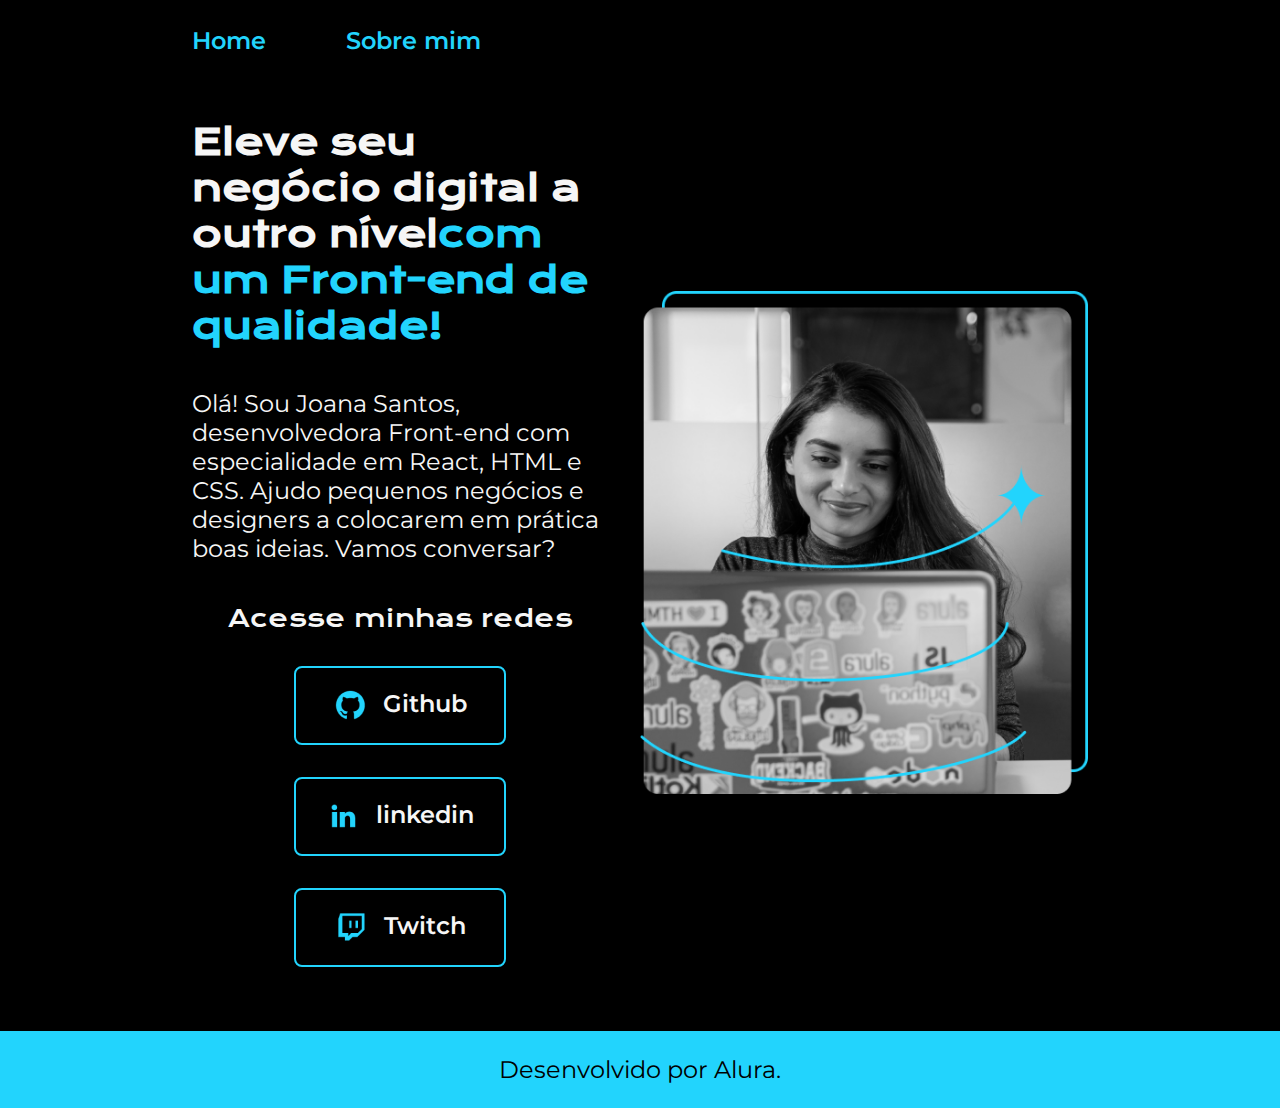
<file: index.html>
<!DOCTYPE html>
<html lang="pt-br">

<head>
    <meta charset="UTF-8">
    <meta http-equiv="X-UA-Compatible" content="IE=edge">
    <meta name="viewport" content="width=device-width, initial-scale=1.0">
    <title>Portifolio</title>
    <link rel="stylesheet" href="./styles/style.css">
</head>

<body>
    <header class="cabecalho">
        <nav class="cabecalho__menu">
            <a class="cabecalho__menu__link" href="index.html">Home</a>
            <a class="cabecalho__menu__link" href="about.html">Sobre mim</a>
        </nav>
    </header>
    <main class="apresentacao">
        <section class="apresentacao__conteudo">
            <h1 class="apresentacao__conteudo__titulo">Eleve seu negócio digital a outro nível<strong 
            class="titulo-destaque">com um Front-end de qualidade!
            </strong></h1>
            <p class="apresentacao__conteudo__texto">Olá! Sou Joana Santos, desenvolvedora
            Front-end com especialidade em React, HTML e
            CSS. Ajudo pequenos negócios e designers a
            colocarem em prática boas ideias. Vamos
            conversar?</p>
            <div class="apresentacao__links">
                <h2 class="apresentacao__links__subtitulo">Acesse minhas redes</h2>
                <a class="apresentacao__links__navegacao" href="https://github.com/rafaballerini">
                    <img src="./assets/github.png">
                    Github
                </a>
                <a class="apresentacao__links__navegacao" href="https://linkedin.com/in/rafaellaballerini">
                    <img src="./assets/linkedin.png">
                    linkedin
                </a>
                <a class="apresentacao__links__navegacao" href="https://twitch.tv/guilimadev">
                    <img src="./assets/twitch.png">
                    Twitch
                </a>
            </div>
        </section>
        <img class="apresentacao__imagem" src="./assets/joana.png" alt="Foto da Joana Santos programando">
    </main>
    <footer class="rodape">
        <p>Desenvolvido por Alura.</p>
    </footer>
</body>

</html>
</file>
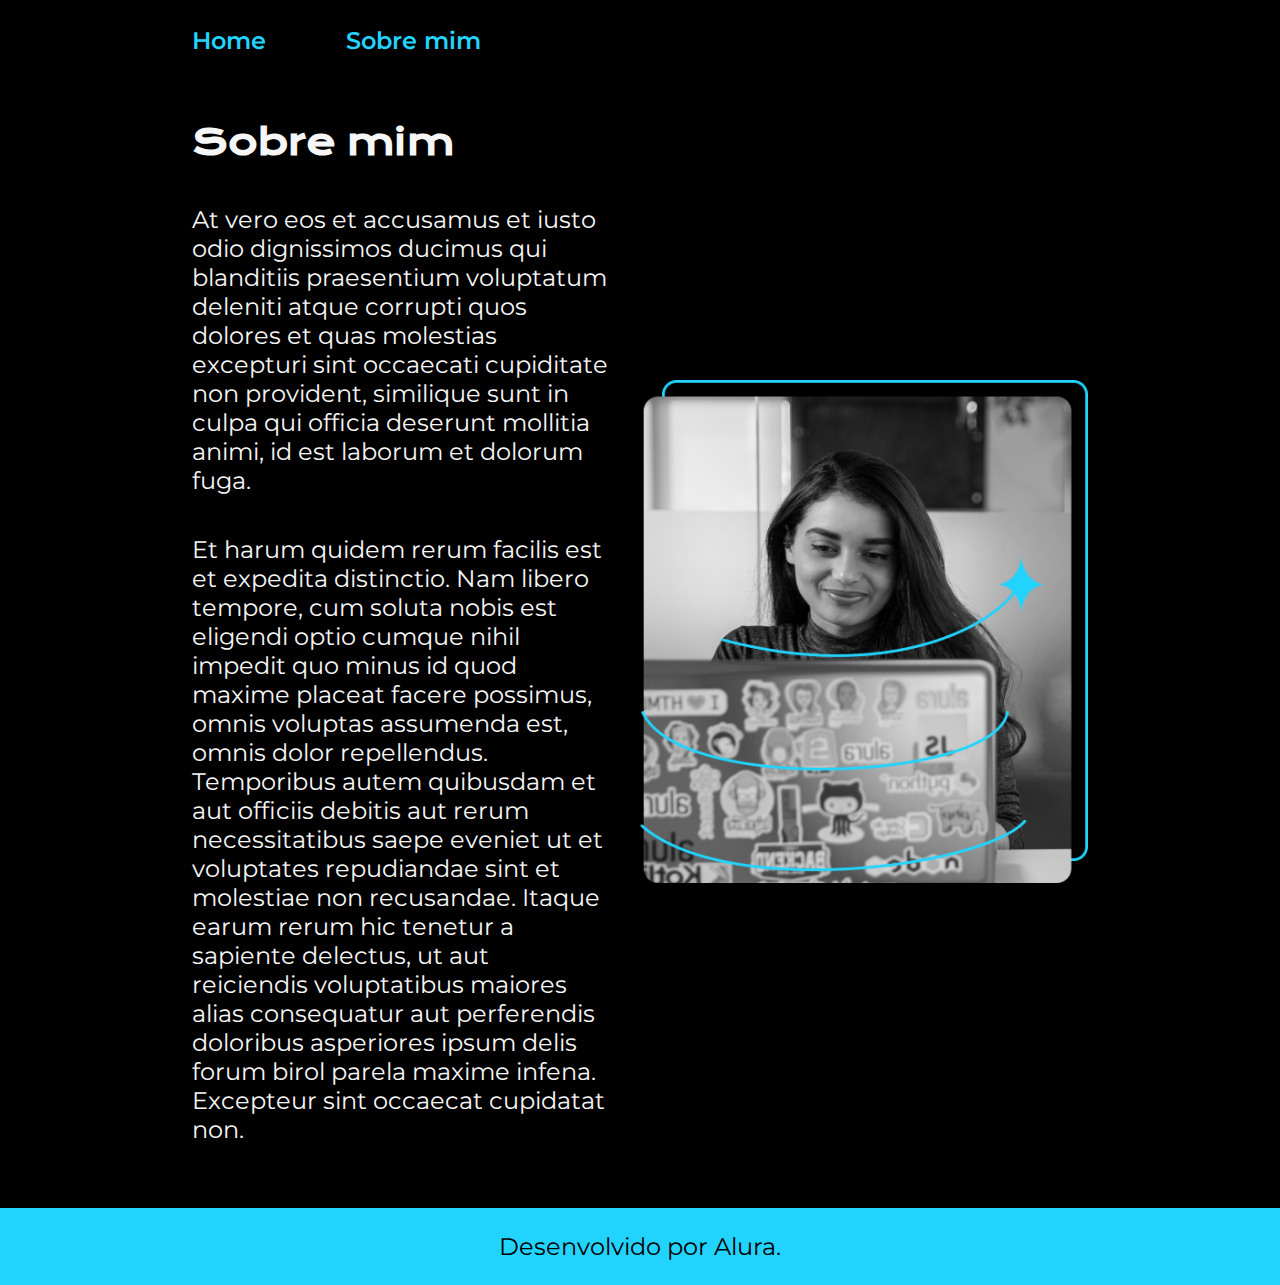
<file: about.html>
<!DOCTYPE html>
<html lang="pt-br">

<head>
    <meta charset="UTF-8">
    <meta http-equiv="X-UA-Compatible" content="IE=edge">
    <meta name="viewport" content="width=device-width, initial-scale=1.0">
    <title>Sobre mim</title>
    <link rel="stylesheet" href="./styles/style.css">
</head>

<body>
    <header class="cabecalho">
        <nav class="cabecalho__menu">
            <a class="cabecalho__menu__link" href="index.html">Home</a>
            <a class="cabecalho__menu__link" href="about.html">Sobre mim</a>
        </nav>
    </header>

    <main class="apresentacao">
        <section class="apresentacao__conteudo">
            <h1 class="apresentacao__conteudo__titulo">Sobre mim</h1>
            <p class="apresentacao__conteudo__texto">At vero eos et accusamus et iusto odio dignissimos ducimus qui blanditiis praesentium voluptatum deleniti
                atque corrupti quos dolores et quas molestias excepturi sint occaecati cupiditate non provident,
                similique sunt in culpa qui officia deserunt mollitia animi, id est laborum et dolorum fuga.
            </p>
            <p class="apresentacao__conteudo__texto">
                Et harum quidem rerum facilis est et expedita distinctio. Nam libero tempore, cum soluta nobis est
                eligendi optio cumque nihil impedit quo minus id quod maxime placeat facere possimus, omnis voluptas
                assumenda est, omnis dolor repellendus. Temporibus autem quibusdam et aut officiis debitis aut rerum
                necessitatibus saepe eveniet ut et voluptates repudiandae sint et molestiae non recusandae. Itaque earum
                rerum hic tenetur a sapiente delectus, ut aut reiciendis voluptatibus maiores alias consequatur aut
                perferendis doloribus asperiores ipsum delis forum birol parela maxime infena. Excepteur sint occaecat
                cupidatat non.</p>
        </section>
        <img class="apresentacao__imagem" src="./assets/joana.png" alt="Foto da Joana Santos programando">
    </main>

    <footer class="rodape">
        <p>Desenvolvido por Alura.</p>
    </footer>
</body>

</html>
</file>
<file: styles/style.css>
@import url('https://fonts.googleapis.com/css2?family=Krona+One&family=Montserrat:wght@400;600&display=swap');

:root {
    --cor-primaria: #000000;
    --cor-secundaria: #F6F6F6;
    --cor-terciaria: #22D4FD;
    --cor-hover: #272727;

    --fonte-primaria: 'Krona One', sans-serif;
    --fonte-secundaria: 'Montserrat', sans-serif;
}

*{
    margin: 0;
    padding: 0;
}

body{
    box-sizing: border-box;
    background-color: var(--cor-primaria);
    color: var(--cor-secundaria);
}
.cabecalho{
    padding: 2% 0% 0% 15%;
}
.cabecalho__menu{
    display: flex;
    gap: 80px;
}
.cabecalho__menu__link{
    font-family: var(--fonte-secundaria);
    font-size: 1.5rem;
    font-weight: 600;
    color: var(--cor-terciaria);
    text-decoration: none;
}
.apresentacao{
    padding: 5% 15%;
    display: flex;
    align-items: center;
    justify-content: space-between;
    gap: 32px;
}
.apresentacao__conteudo{
    width: 50%;
    display: flex;
    flex-direction: column;
    gap: 40px;
}

.apresentacao__conteudo__titulo{
    font-size: 2.25rem;
    font-family: var(--fonte-primaria);
}

.titulo-destaque{
    color: var(--cor-terciaria);
}

.apresentacao__conteudo__texto{
    font-size: 1.5rem;
    font-family: var(--fonte-secundaria);
}

.apresentacao__links{
    display: flex;
    flex-direction: column;
    justify-content: space-between;
    align-items: center;
    gap: 32px;
}
.apresentacao__links__subtitulo{
    font-family: var(--fonte-primaria);
    font-weight: 400;
    font-size: 1.5rem;
}
.apresentacao__links__navegacao{
    display: flex;
    justify-content: center;
    gap: 16px;
    border: 2px solid var(--cor-terciaria);
    width: 50%;
    text-align: center;
    border-radius: 8px;
    font-size: 1.5rem;
    font-weight: 600;
    padding: 21.5px 0;
    text-decoration: none;
    color: var(--cor-secundaria);
    font-family: var(--fonte-secundaria);
}
.apresentacao__links__link:hover{
    background-color: var(--cor-hover);
}
.apresentacao__imagem{
    width: 50%;
}
.rodape{
    color: var(--cor-primaria);
    background-color: var(--cor-terciaria);
    padding: 24px;
    text-align: center;
    font-family: var(--fonte-secundaria);
    font-size: 1.5rem;
    font-weight: 400;
}

/* Aplicando responsividade com media-queries */

@media(max-width: 768px){ 
    .cabecalho{
        padding: 10%;
        gap: 120px;
    }

    .cabecalho__menu{
        justify-content: center;
    }

    .apresentacao{ /*Qdo a tela for menor que 1200px a imagem desloca para cima */
        flex-direction: column-reverse; 
        padding: 5%;
        gap: 81px;
    }
    
    .apresentacao__conteudo{
        width: auto;
        /* text-align: center; */
    }
}
</file>
